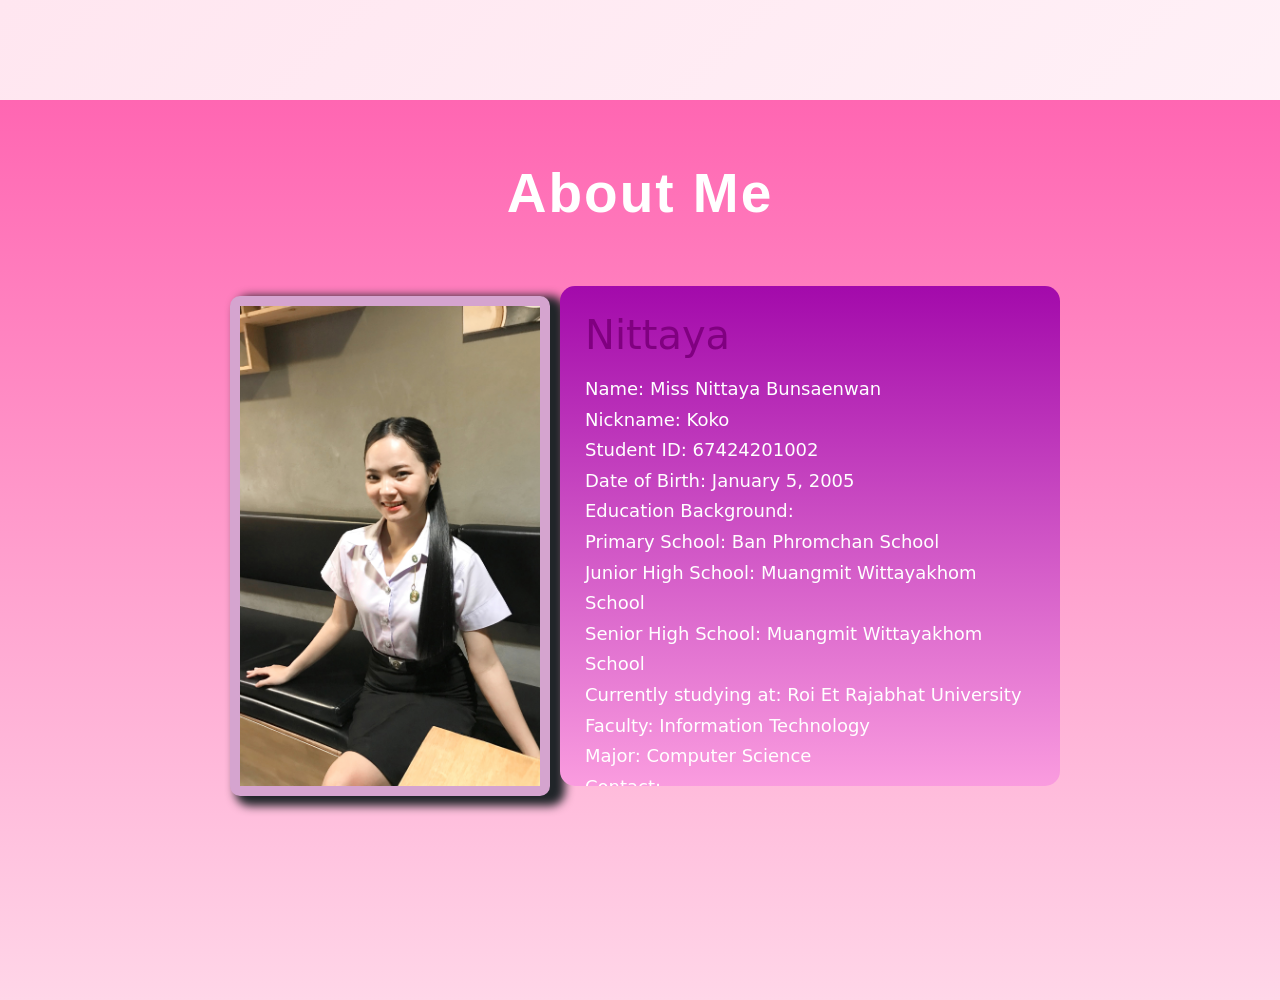
<file: html/about.html>
<!DOCTYPE html>
<html lang="en">

<head>
    <meta charset="UTF-8">
    <meta name="viewport" content="width=device-width, initial-scale=1.0">
    <title>About Me</title>
    <link rel="stylesheet" href="../css/style.css">

    <link href="https://cdn.jsdelivr.net/npm/bootstrap@5.3.3/dist/css/bootstrap.min.css" rel="stylesheet">
</head>

<body>
    <div class="about">

        <div class="text-roiet">
            <h1>About Me</h1>
        </div>

        <div class="about-container">
            <div class="img-about">
                <img src="../img/IMG_5343.JPG" class="imgdata">
            </div>

            <div class="text-about">
                <h1>
                    Nittaya
                </h1>

                <p>
                    Name: Miss Nittaya Bunsaenwan <br>
                    Nickname: Koko <br>
                    Student ID: 67424201002 <br>
                    Date of Birth: January 5, 2005 <br>
                    Education Background: <br>
                    Primary School: Ban Phromchan School <br>
                    Junior High School: Muangmit Wittayakhom School <br>
                    Senior High School: Muangmit Wittayakhom School <br>
                    Currently studying at: Roi Et Rajabhat University <br>
                    Faculty: Information Technology <br>
                    Major: Computer Science <br>
                    Contact: <br>
                    Facebook: 
                    <a href="https://www.facebook.com/share/19yYoQyYaq/" style="text-decoration: none; color: purple; cursor: pointer;">
                        Nittaya Bunsaenwan
                    </a><br>
                    Instagram: 
                    <a href="https://www.instagram.com/nitxght_t?igsh=MThkbHg1bTc2dGtzNA==" style="text-decoration: none; color: purple; cursor: pointer;">
                        nitxght_t
                    </a>
                </p>

            </div>
        </div>
</body>

</html>
</file>
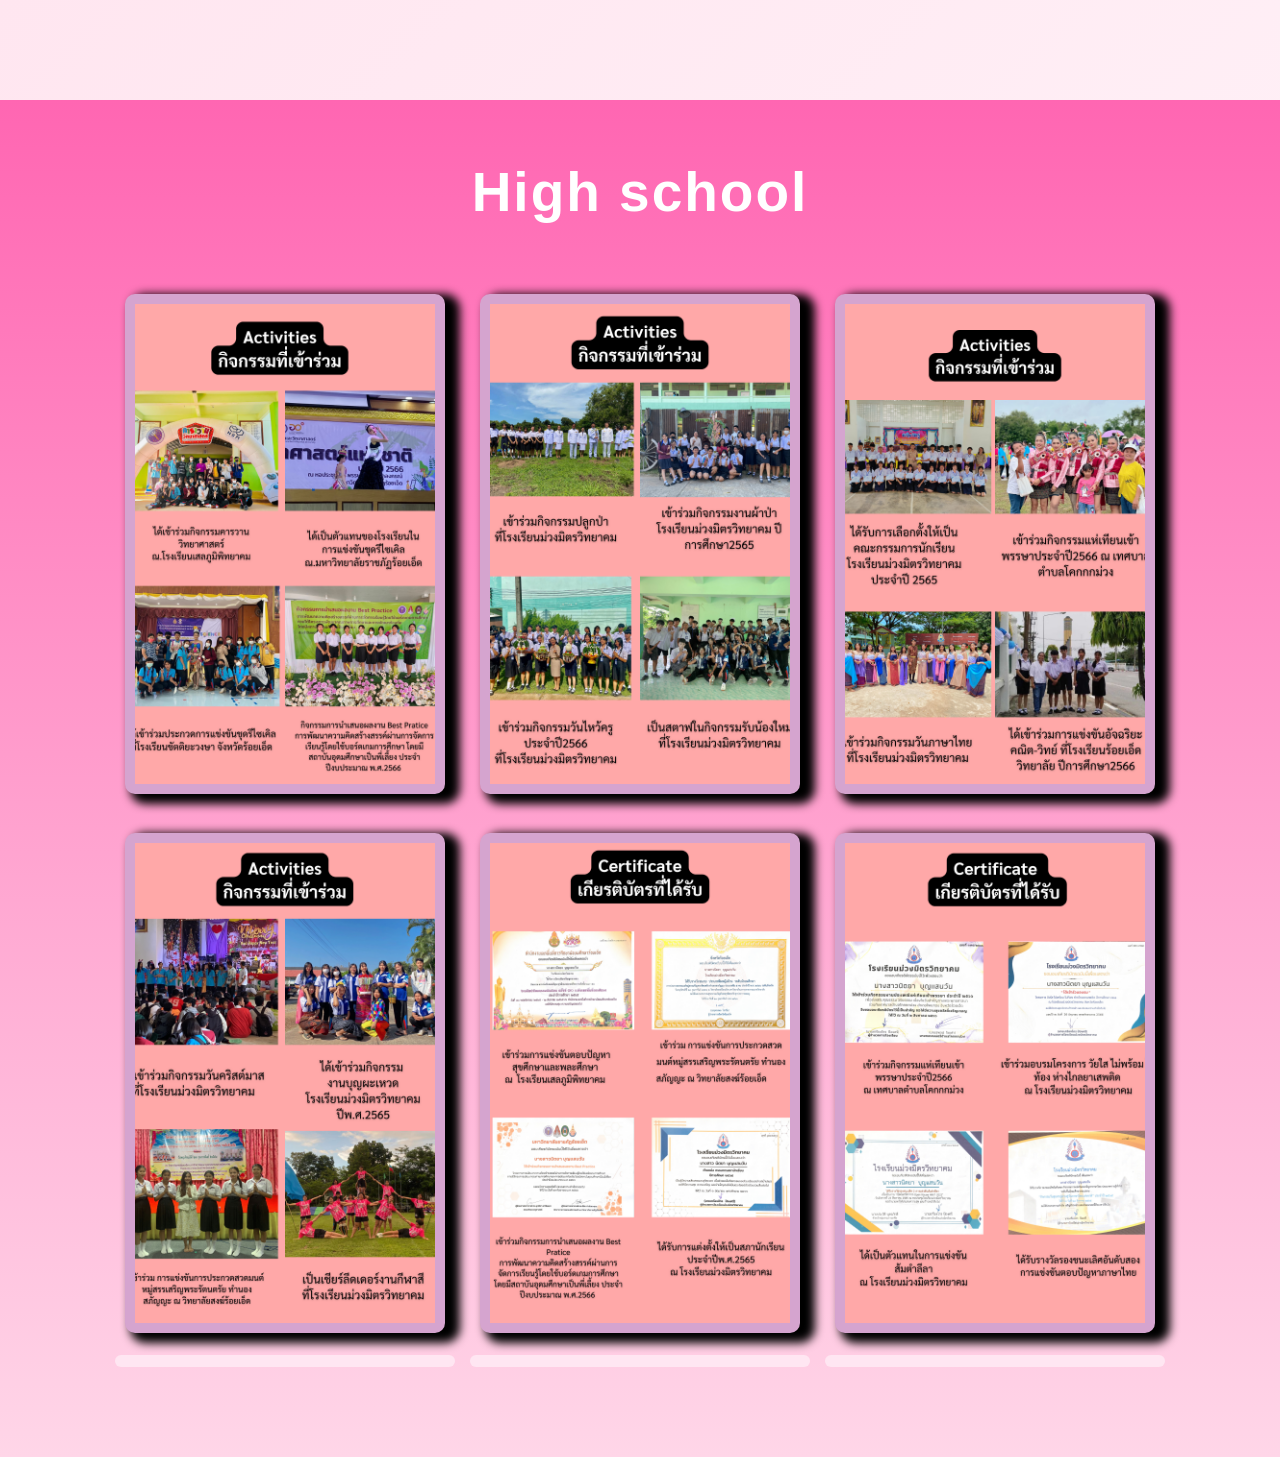
<file: html/HW1.html>
<!DOCTYPE html>
<html lang="en">

<head>
    <meta charset="UTF-8">
    <meta name="viewport" content="width=device-width, initial-scale=1.0">
    <title>Document</title>
    <link rel="stylesheet" href="../css/style.css">
</head>

<body>
    <div class="about">

        <div class="text-roiet">
        <h1>High school</h1>
    </div>

<div class="img">
    <figure>
        <img src="../img/9.png" class="imgdata">
    
    </figure>

    <figure>
        <img src="../img/10.png" class="imgdata">
      
    </figure>

    <figure>
        <img src="../img/11.png" class="imgdata">
        
    </figure>

    <figure>
        <img src="../img/12.png" class="imgdata">
        <figcaption></figcaption>
    </figure>
    <figure>
        <img src="../img/14.png" class="imgdata">
        <figcaption></figcaption>
    </figure>
    <figure>
        <img src="../img/15.png" class="imgdata">
        <figcaption></figcaption>
    </figure>
</div>


</body>

</html>
</file>
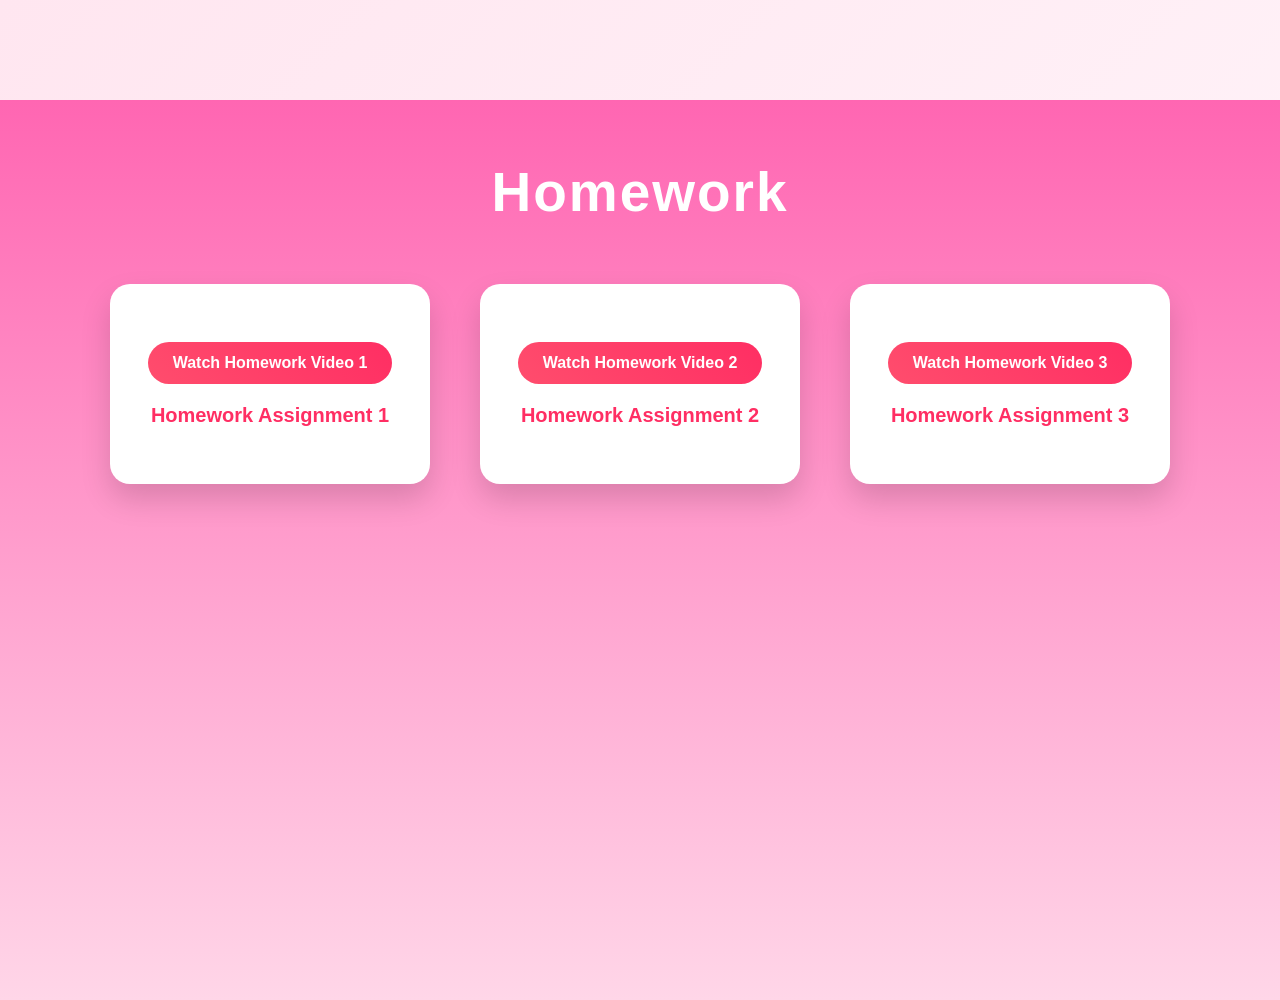
<file: html/HW2.html>
<!DOCTYPE html>
<html lang="en">
<head>
    <meta charset="UTF-8">
    <title>Homework</title>
    <link rel="stylesheet" href="../css/style.css">
</head>

<body>
<div class="about">

    <div class="text-roiet">
        <h1>Homework</h1>
    </div>

    <div class="video-container">

        <div class="video-card">
            <a href="https://drive.google.com/file/d/1zvMwqcT7wBaBMEMtneGywq_lmk4LzieI/view?usp=drive_link" target="_blank" class="drive-btn">
                Watch Homework Video 1
            </a>
            <h3>Homework Assignment 1</h3>
        </div>

        <div class="video-card">
            <a href="https://drive.google.com/drive/folders/1ovduLWDCTG-ltgAOV2UlMKcXpRWKe6Sj?usp=drive_link" target="_blank" class="drive-btn">
                Watch Homework Video 2
            </a>
            <h3>Homework Assignment 2</h3>
        </div>

        <div class="video-card">
            <a href="https://drive.google.com/file/d/1IftsiPi4fuVyQHaiOZYMUcH3gasA7AJ1/view?usp=drive_link" target="_blank" class="drive-btn">
                Watch Homework Video 3
            </a>
            <h3>Homework Assignment 3</h3>
        </div>

    </div>

</div>
</body>
</html>
</file>
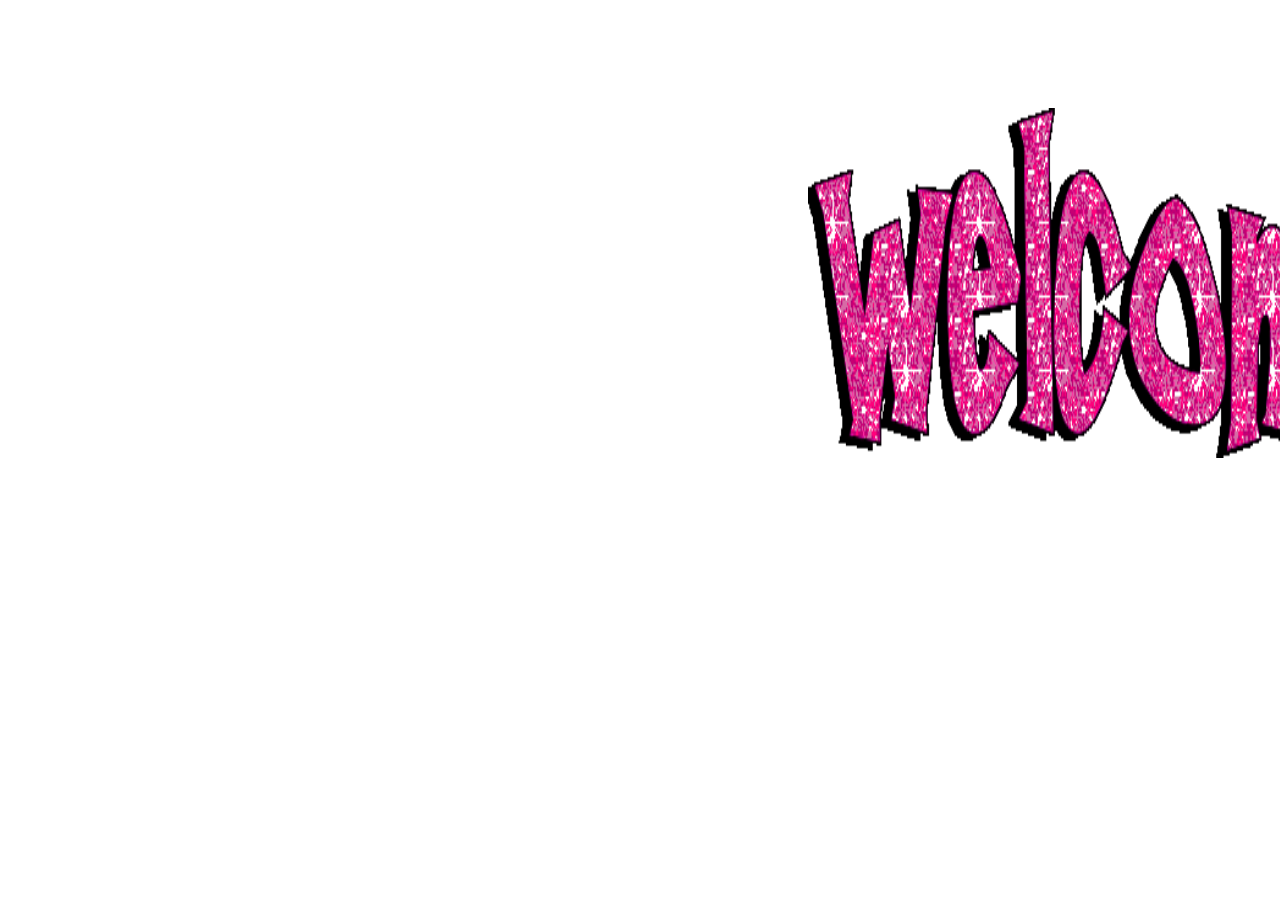
<file: html/welcome.html>
<!DOCTYPE html>
<html lang="en">

<head>
    <meta charset="UTF-8">
    <meta name="viewport" content="width=device-width, initial-scale=1.0">
    <title>Document</title>
</head>

<body>
    <center><img src="/img/kof-25.gif" width="600px" height="350px" style="margin-top: 100px; margin-left: 800px;"></center>
</body>

</html>
</file>
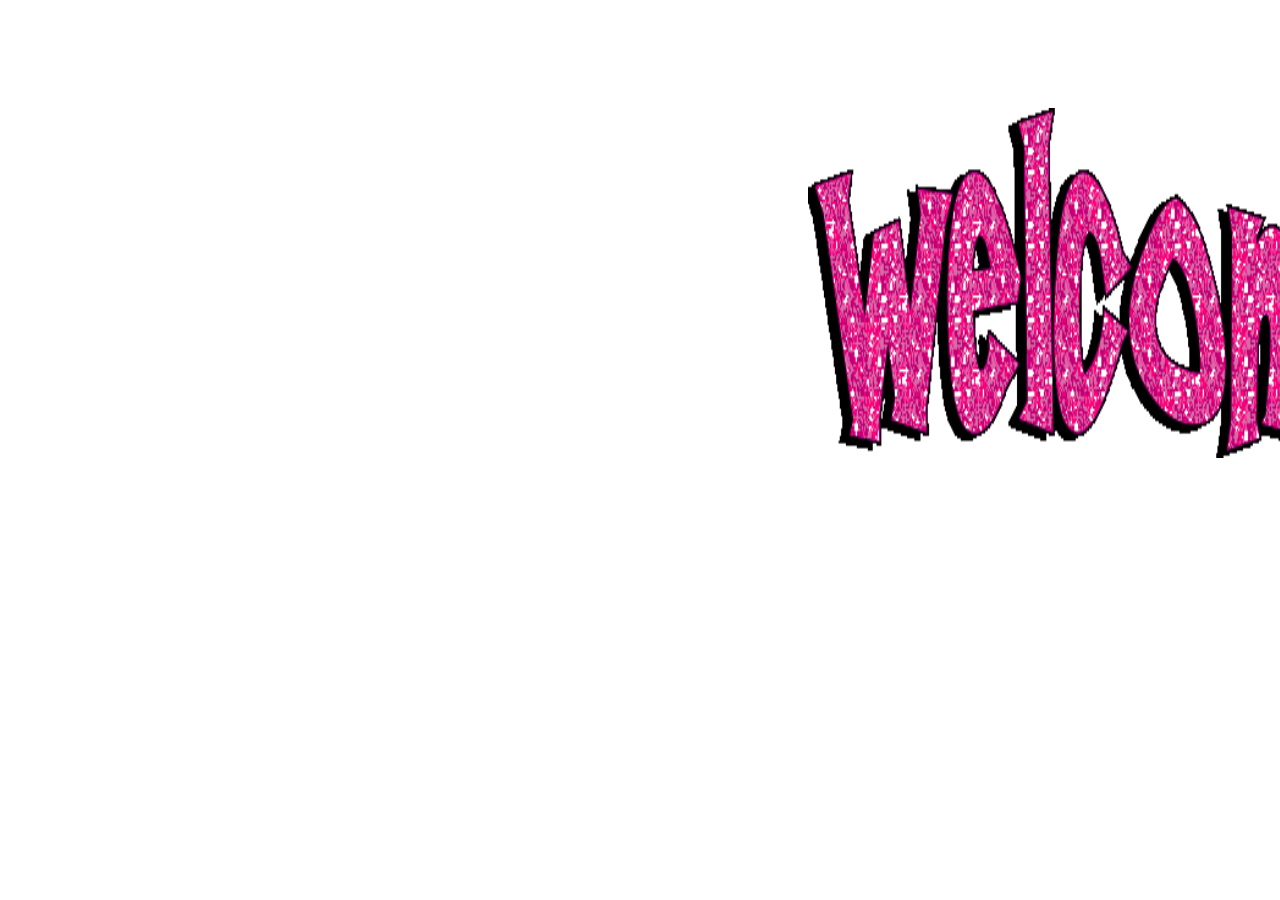
<file: webkoko/html/welcome.html>
<!DOCTYPE html>
<html lang="en">

<head>
    <meta charset="UTF-8">
    <meta name="viewport" content="width=device-width, initial-scale=1.0">
    <title>Document</title>
</head>

<body>
    <center><img src="/webkoko/img/kof-25.gif" width="600px" height="350px" style="margin-top: 100px; margin-left: 800px;"></center>
</body>

</html>
</file>
<file: css/style.css>
* {
    margin: 0;
    padding: 0;
    box-sizing: border-box;
}
/* General container styling */
.container {
    position: relative;
    width: 100%;
    height: 100%;
    margin: auto;
}
.back {
    background-image: url(/img/S__8724483.jpg);
    background-position: center 20%;

}

/* Header styling */
.header {
    height: 100px;
    display: flex;
    justify-content: space-between;
    align-items: center;
    background: linear-gradient(90deg, #fa9cdf 0%, #db1929 100%);
    color: #fff;
    padding: 0 20px;
    box-shadow: rgba(67, 66, 66, 0.429) 5px 5px 5px 5px;
    position: fixed;
    top: 0;
    left: 0;
    width: 100%;
    z-index: 1000;
}

body {
    font-family: Arial, sans-serif;
    width: 100%;
    min-height: 100vh;
    background: linear-gradient(90deg, #fa9cdf 0%, #d66d75 100%);
    background-size: cover;
    padding-top: 100px;
    body {
    font-family: Arial, sans-serif;
    width: 100%;
    min-height: 100vh;

    /* ไล่สีชมพูเข้ม → อ่อน */
    background: linear-gradient(to bottom,
        #ff7eb3,
        #ffb6d5,
        #ffe6f0
    );

    background-size: cover;
}

}

.img {
    display: flex;
    justify-content: center;
    align-items: center;
}

.img img {
    width: 500px;
    height: 500px;
    background-color: #D5A4CF;
    padding: 10px;
    border-radius: 10px;
    box-shadow: 10px 5px 10px 5px;
    filter: drop-shadow(10px 10px 10px 10px);
    margin: 10px;
}

.img-about img {
    width: 350px;
    height: 500px;
    background-color: #D5A4CF;
    padding: 10px;
    border-radius: 10px;
    box-shadow: 10px 5px 10px 5px;
    filter: drop-shadow(10px 10px 10px 10px);
    margin: 10px;
}
.imgdata{
    width: 10%;
    height: auto;
    border-radius: 10px;
}


.about-container {
    display: flex;
    margin: 2rem;
    justify-content: center;
}

.text-about {
    background: linear-gradient(90deg, #fa9cdf 0%, #a30aab 100%);
    border-radius: 10px 10px;
    width: 500px;
    height: 500px;
    padding: 15px;
}

.text-about h1 {
    color: purple;
    font-size: 2.5rem;
}
.text-roiet{
    color: white;
}

.text-about p {
    margin-top: 40px;
    font-size: 1.5rem;
    color: #fff;
}

.img-pet img {
    width: 300px;
    height: 490px;
    background-color: #D5A4CF;
    padding: 10px;
    border-radius: 10px;
    box-shadow: 10px 5px 10px 5px;
    filter: drop-shadow(10px 10px 10px 10px);
    margin: 10px;
}

.pet-container {
    display: flex;
    margin: 2rem;
    justify-content: center;
}
.text-pet {
    background: linear-gradient(90deg, #fa9cdf 0%, #a30aab 100%);
    border-radius: 10px 10px;
    width: 500px;
    height: 500px;
    padding: 15px;
}

.text-pet h1 {
    color: purple;
    font-size: 2.5rem;
}

.text-pet p {
    margin-top: 40px;
    font-size: 1.5rem;
    color: #fff;
}

.text-pet span {
    color: purple;
    font-size: 2rem;
    font-weight: 600;
}

.data-container {
    display: flex;
    justify-content: center;
}

.data {
    justify-content: center;
    align-items: center;
    width: 700px;
    height: 700px;
    padding: 10px;
}
.data p {
    background: linear-gradient(to right, #e0b0ff, #800080);
    color: white;
    padding: 1.5rem;
    border-radius: 10px;
    font-size: 1rem;
    text-wrap: wrap;
}

.data p span {
    font-size: 1.5rem;
    font-weight: 600;
}

.text-roiet {
    text-align: center;
}

/* Logo styling */
.logo {
    display: flex;
}
.logo img {
    width: 200px;
    margin-right: 10px;
}
.logo a {
    font-family: 'Playfair Display', serif;
    font-size: 30px;
    text-decoration: none;
    color: #fff;
}

/* Menu styling */
.menu {
    display: flex;
    list-style-type: none;
}

.menu li {
    margin-right: 20px;
}

.menu li a {
    text-decoration: none;
    color: white;
    font-size: 18px;
}

.menu li a:hover {
    transition: ease-out 0.3s;
    color: white;
    background-color: brown;
    border-radius: 10px;
    padding: 5px 10px;
}

/* Content area */
.content {
    width: 100%;
    height: 100%;
    flex: 1;
}

iframe {
    width: 100%;
    height: 100vh; /* ปรับให้สูงเต็มจอ */
    overflow: hidden;
    border: none;
    scrollbar-width: none; /* ซ่อน scrollbar ใน Firefox */
    -ms-overflow-style: none; /* ซ่อน scrollbar ใน IE และ Edge */
}

iframe::-webkit-scrollbar {
    display: none; /* ซ่อน scrollbar ใน Chrome และ Safari */
}

/* Footer styling */
.footer {
    height: 10vh;
    width: 100%;
    background: linear-gradient(90deg, #fa9cdf 0%, #db1929 100%);
    color: white;
    padding: 20px 0;
    text-align: center;
    position: sticky;
    bottom: 0;
    margin-top: 20px;
}

.footer-content {
    max-width: 1200px;
    margin: 0 auto;
    display: flex;
    flex-direction: column;
    align-items: center;
}

.footer span {
    font-size: 16px;
    margin-bottom: 10px;
}

.footer-links {
    display: flex;
    justify-content: center;
    gap: 15px;
    margin-top: 10px;
}

.footer-links a {
    text-decoration: none;
    color: white;
    font-size: 14px;
}

.footer-links a:hover {
    color: #f1f1f1;
    text-decoration: underline;
}

/* Responsive design: Logo and menu will stack on smaller screens */
@media screen and (max-width: 768px) {
    .header {
        flex-direction: column;
        text-align: center;
    }

    .menu {
        flex-direction: column;
        padding-top: 10px;
    }

    .menu li {
        margin-bottom: 10px;
    }

    .logo a {
        font-size: 25px;
    }

    .footer-links {
        flex-direction: column;
    }

    .footer-links a {
        margin-bottom: 5px;
    }
}
/* ฟอนต์ + พื้นหลัง */
body {
    background: linear-gradient(135deg, #ffe6f0, #fff7fb);
    font-family: 'Segoe UI', Tahoma, Geneva, Verdana, sans-serif;
}

/* หัวข้อบนสุด */
.text-roiet h1 {
    color: #f3ecee;
    font-weight: bold;
    letter-spacing: 2px;
}

/* กล่องข้อความฝั่งซ้าย */
.text-pet {
    background: #ffffffcc;
    padding: 30px;
    border-radius: 20px;
    box-shadow: 0 10px 25px rgba(255, 111, 161, 0.2);
}

.text-pet h1 {
    color: #ff6fa1;
    margin-bottom: 15px;
}

.text-pet p {
    font-size: 18px;
    line-height: 1.8;
}

.text-pet span {
    color: #ff3d87;
    font-weight: bold;
}

/* รูปภาพ */
.imgdata {
    border-radius: 15px;
    cursor: pointer;
    transition: all 0.3s ease;
    box-shadow: 0 6px 15px rgba(0,0,0,0.15);
}

/* hover รูป */
.imgdata:hover {
    transform: scale(1.08);
    box-shadow: 0 12px 25px rgba(255, 111, 161, 0.4);
}

/* ระยะห่างมือถือ */
@media (max-width: 768px) {
    .text-pet {
        margin-bottom: 20px;
    }
}/* กล่องรวมรูป */
.img {
    display: grid;
    grid-template-columns: repeat(3, 1fr); /* 3 รูปต่อแถว */
    gap: 15px;
    justify-items: center;
    margin: 30px auto;
    max-width: 900px;
}
.imgdata {
    width: 100%;
    max-width: 320px;   /* 🔥 จาก 260px → ขยายกว้างขึ้น */
    height: 180px;      /* ความสูงคงเดิม (ที่บอกว่าได้แล้ว) */
    object-fit: cover;  
    object-position: center; /* 🔥 จัดกึ่งกลาง ไม่ตัดข้างแรง */
    border-radius: 15px;
    box-shadow: 0 6px 15px rgba(0,0,0,0.15);
    transition: all 0.3s ease;
}
.img figure {
    margin: 0;
    text-align: center;
}

.img figcaption {
    margin-top: 8px;
    font-size: 14px;
    color: #7a3b6c;
    background: #ffe6f2;
    padding: 6px 10px;
    border-radius: 10px;
}
.about {
    background: linear-gradient(to bottom,
        #ff7eb3,
        #ffb6d5,
        #ffe6f0
    );
    min-height: 100vh;
    padding-top: 120px; /* กัน header fixed บัง */
}
.video-container {
    display: flex;
    justify-content: center;   /* จัดกึ่งกลางแนวนอน */
    align-items: center;       /* จัดกึ่งกลางแนวตั้ง */
    gap: 20px;
    flex-wrap: wrap;
    margin-top: 40px;
}

.video-card {
    width: 300px;              /* ปรับให้เล็กลง */
    text-align: center;
}

.video-card video {
    width: 100%;               /* วิดีโอไม่ล้นกรอบ */
    height: auto;
}
/* พื้นหลังหน้า */
.about {
    background: linear-gradient(to bottom, #ff66b2, #ffd6e8);
    min-height: 100vh;
    padding: 50px 20px;
}

/* หัวข้อ Home work */
.text-roiet h1 {
    text-align: center;
    font-size: 50px;
    color: white;
    margin-bottom: 50px;
    font-family: Arial, sans-serif;
}

/* ===============================
   พื้นหลังหน้า Home work
================================ */
.about {
    background: linear-gradient(to bottom, #ff66b2, #ffd6e8);
    min-height: 100vh;
    padding: 60px 20px;
}

/* ===============================
   หัวข้อ Home work
================================ */
.text-roiet h1 {
    text-align: center;
    font-size: 55px;
    color: white;
    margin-bottom: 60px;
    font-family: Arial, sans-serif;
    font-weight: bold;
}

/* ===============================
   กล่องรวมวิดีโอทั้งหมด
================================ */
.video-container {
    display: flex;
    justify-content: center;
    gap: 35px;
    flex-wrap: wrap;
    max-width: 1200px;
    margin: auto;
}

/* ===============================
   การ์ดวิดีโอแต่ละชิ้น
================================ */
.video-card {
    background: white;
    width: 350px;
    padding: 20px;
    border-radius: 25px;
    box-shadow: 0px 8px 18px rgba(0,0,0,0.25);
    text-align: center;
    transition: 0.3s;
}

/* Hover effect */
.video-card:hover {
    transform: translateY(-12px);
}

/* ===============================
   วิดีโอ (ทำให้สูงขึ้น เห็นหน้าเต็ม)
================================ */
.video-card video {
    width: 100%;
    height: 380px;          /* ✅ วิดีโอยาวขึ้น */
    border-radius: 18px;
    object-fit: contain;    /* ✅ ไม่ตัดหน้า */
    background: black;      /* กันขอบขาว */
}

/* ===============================
   ชื่อการบ้าน
================================ */
.video-card h3 {
    margin-top: 18px;
    font-size: 22px;
    color: #ff3399;
    font-weight: bold;
}
/* ===== Fix About Page Text Overflow ===== */

.text-about {
    width: 500px;
    height: 500px;          /* กำหนดความสูงกรอบ */
    padding: 25px;
    border-radius: 15px;
    background: linear-gradient(to bottom, #a30aab, #fa9cdf);

    overflow-y: auto;       /* ✅ เลื่อนข้อความในกรอบได้ */
}

/* ข้อความด้านใน */
.text-about p {
    margin-top: 15px;
    font-size: 18px;
    line-height: 1.7;
    color: white;
}
.video-container {
    display: flex;
    justify-content: center;
    gap: 50px;
    margin-top: 60px;
    flex-wrap: wrap;
}

.video-card {
    background: white;
    width: 320px;
    height: 200px;
    border-radius: 20px;
    box-shadow: 0 15px 30px rgba(0,0,0,0.15);
    display: flex;
    flex-direction: column;
    justify-content: center;
    align-items: center;
    transition: 0.4s;
    padding: 20px;
}

.video-card:hover {
    transform: translateY(-15px);
    box-shadow: 0 25px 40px rgba(0,0,0,0.25);
}

.video-card h3 {
    margin-top: 20px;
    font-size: 20px;
    color: #ff2e63;
}

.drive-btn {
    background: linear-gradient(45deg, #ff4d6d, #ff2e63);
    color: white;
    padding: 12px 25px;
    border-radius: 30px;
    text-decoration: none;
    font-weight: bold;
    transition: 0.3s;
}

.drive-btn:hover {
    background: linear-gradient(45deg, #ff2e63, #ff4d6d);
    transform: scale(1.1);
}
</file>
